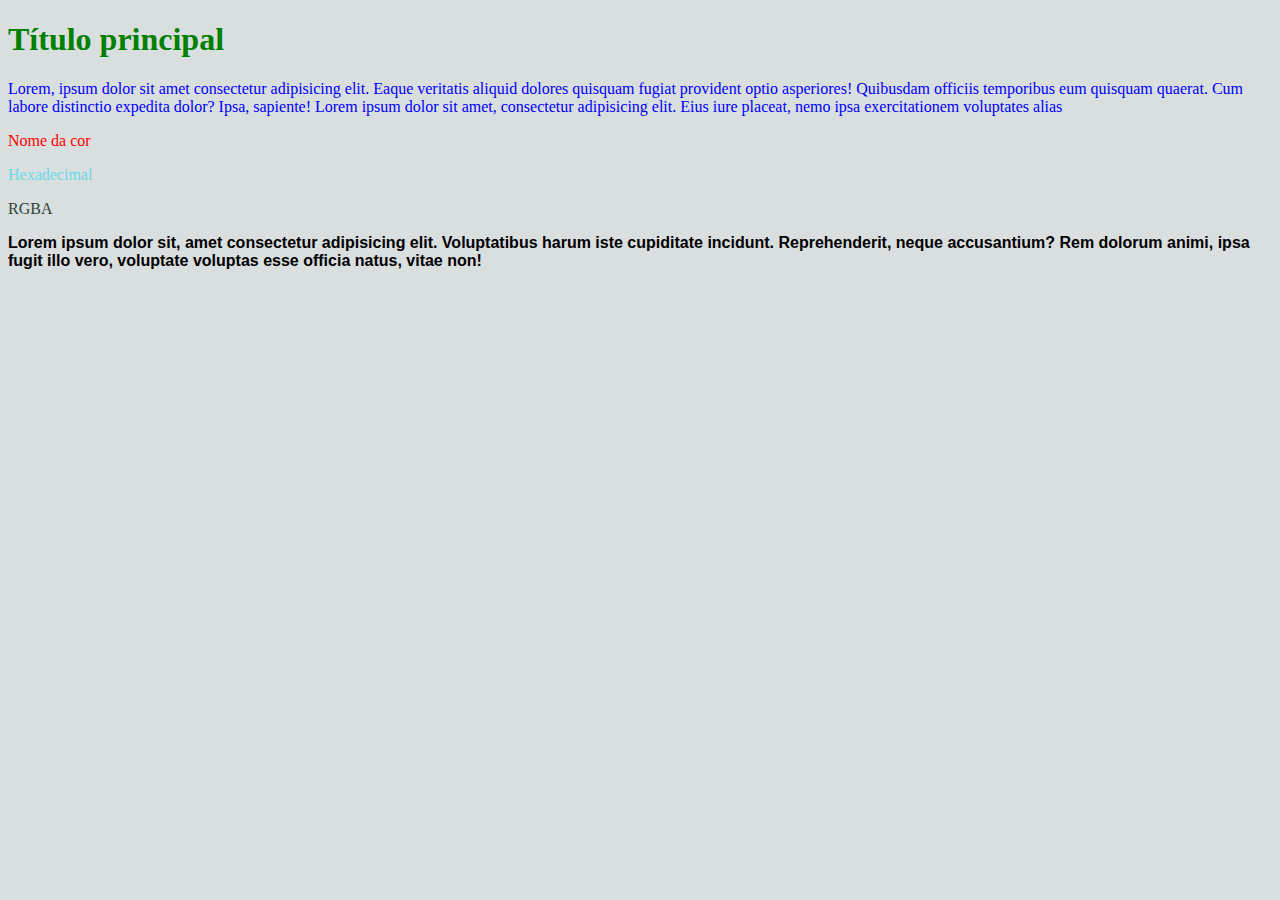
<file: 21-CSS/Aula_410-418/index.html>
<!DOCTYPE html>
<html lang="pt-br">
<head>
   <meta charset="UTF-8">
   <meta http-equiv="X-UA-Compatible" content="IE=edge">
   <meta name="viewport" content="width=device-width, initial-scale=1.0">
   <title>Aulas de CSS</title>
   <link rel="stylesheet" href="style.css">
</head>
<body>
   <h1 class="tit_princ">Título principal</h1>
   <p class="p-texto">Lorem, ipsum dolor sit amet consectetur adipisicing elit. Eaque veritatis aliquid dolores quisquam fugiat provident optio asperiores! Quibusdam officiis temporibus eum quisquam quaerat. Cum labore distinctio expedita dolor? Ipsa, sapiente! Lorem ipsum dolor sit amet, consectetur adipisicing elit. Eius iure placeat, nemo ipsa exercitationem voluptates alias</p>

   <div>
      <p class="nome-cor">Nome da cor</p>
      <p class="hexa">Hexadecimal</p>
      <p class="rgba">RGBA</p>
   </div>

   <div>
      <p class="fontes">Lorem ipsum dolor sit, amet consectetur adipisicing elit. Voluptatibus harum iste cupiditate incidunt. Reprehenderit, neque accusantium? Rem dolorum animi, ipsa fugit illo vero, voluptate voluptas esse officia natus, vitae non!</p>
   </div>
   
</body>
</html>
</file>
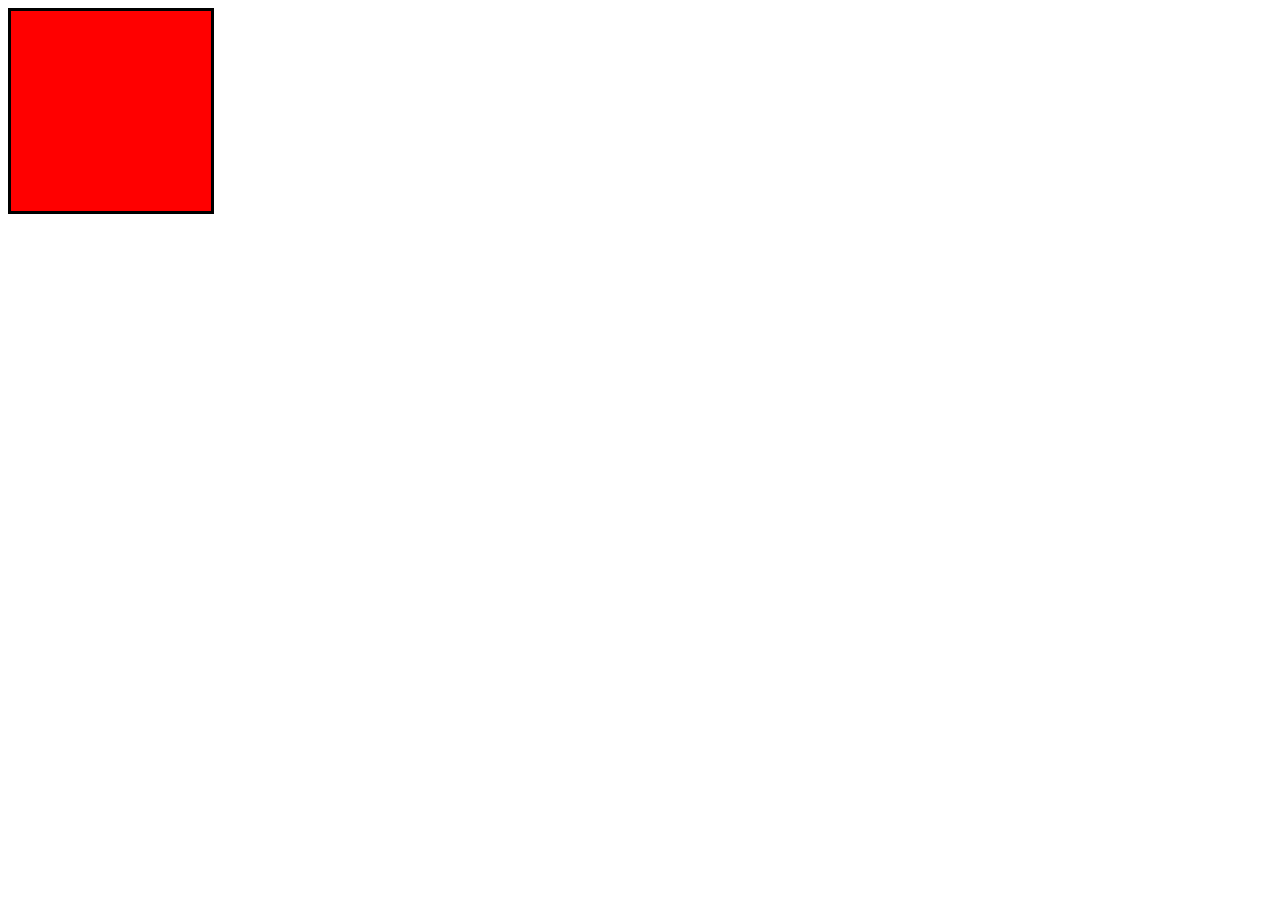
<file: 21-CSS/Aula_419-422/index.html>
<!DOCTYPE html>
<html lang="pt-br">
<head>
   <meta charset="UTF-8">
   <meta http-equiv="X-UA-Compatible" content="IE=edge">
   <meta name="viewport" content="width=device-width, initial-scale=1.0">
   <title>Box model</title>
   <link rel="stylesheet" href="style.css">
</head>
<body>
   <div id="quad">

   </div>
</body>
</html>
</file>
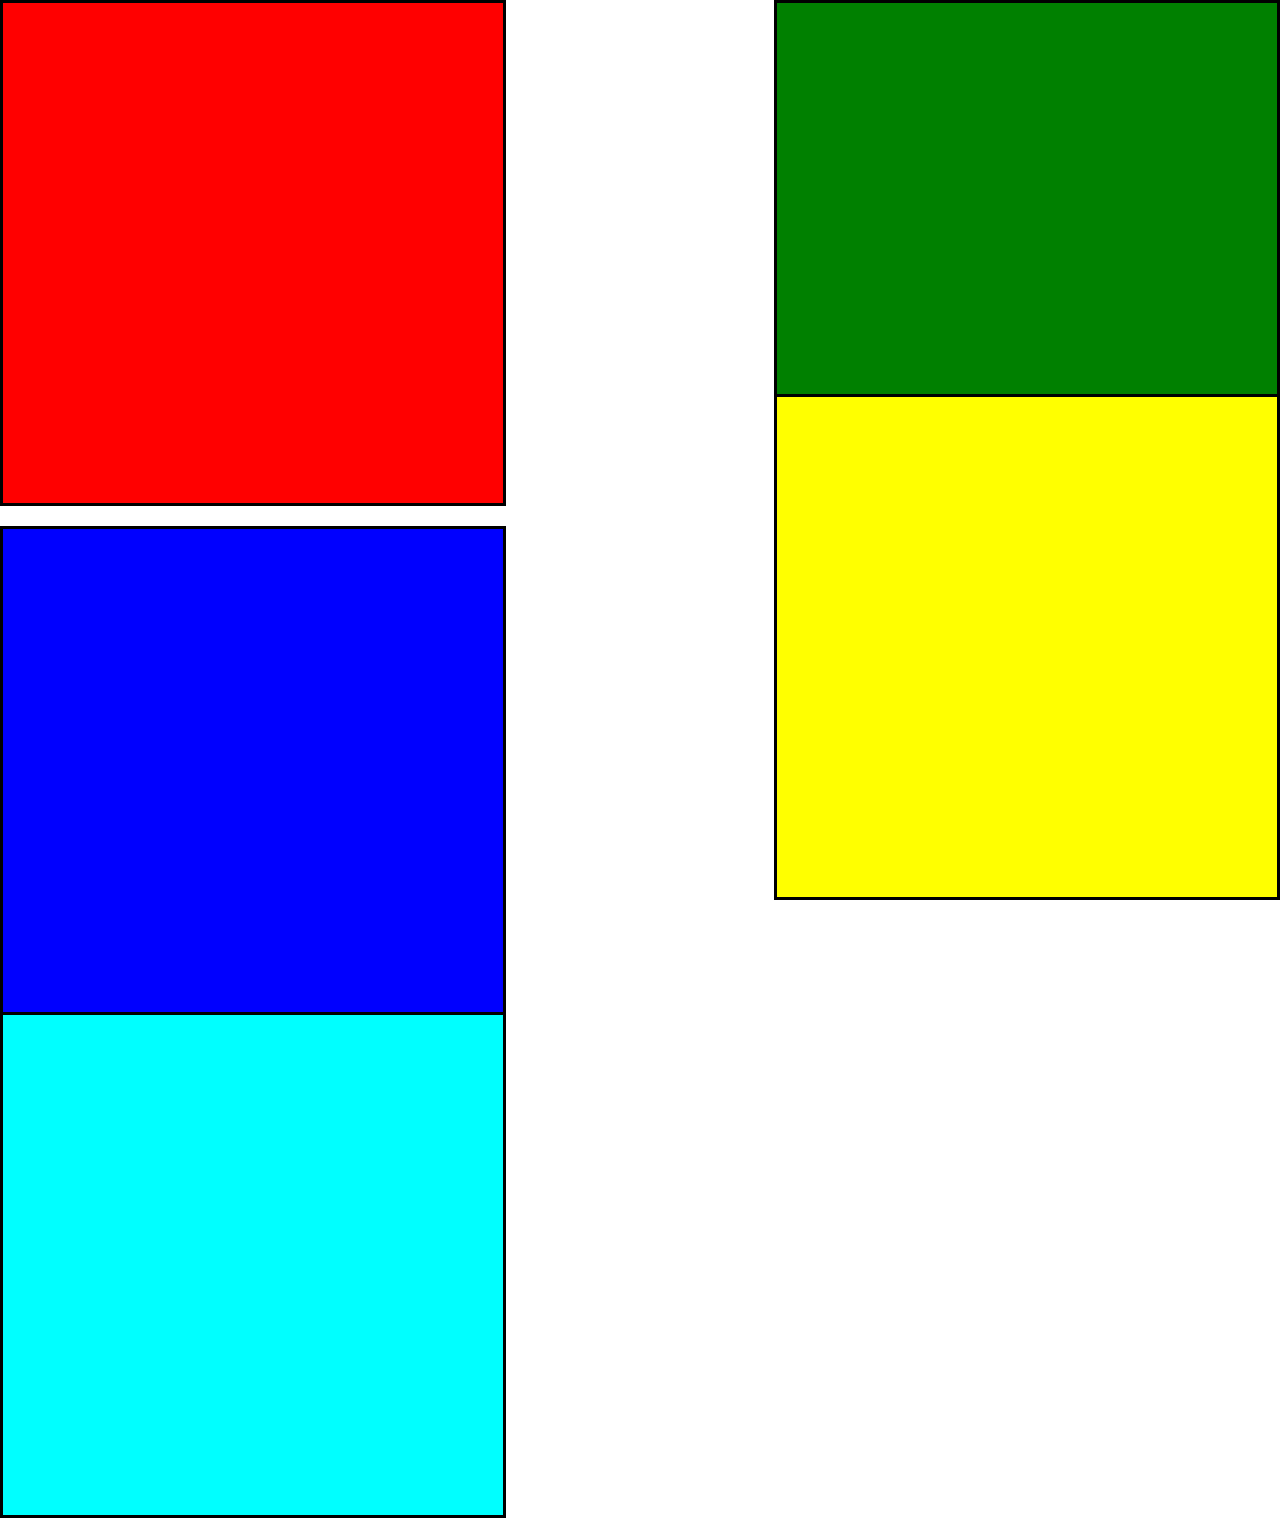
<file: 21-CSS/Aula_423-428/index.html>
<!DOCTYPE html>
<html lang="pt-br">
<head>
   <meta charset="UTF-8">
   <meta http-equiv="X-UA-Compatible" content="IE=edge">
   <meta name="viewport" content="width=device-width, initial-scale=1.0">
   <title>Postions</title>
   <link rel="stylesheet" href="style.css">
</head>
<body>
   <div class="div-position static"></div>
   <div class="div-position relative"></div>
   <div class="div-position absolute"></div>
   <div class="div-position fixed"></div>
   <div class="div-position sticky"></div>
</body>
</html>
</file>
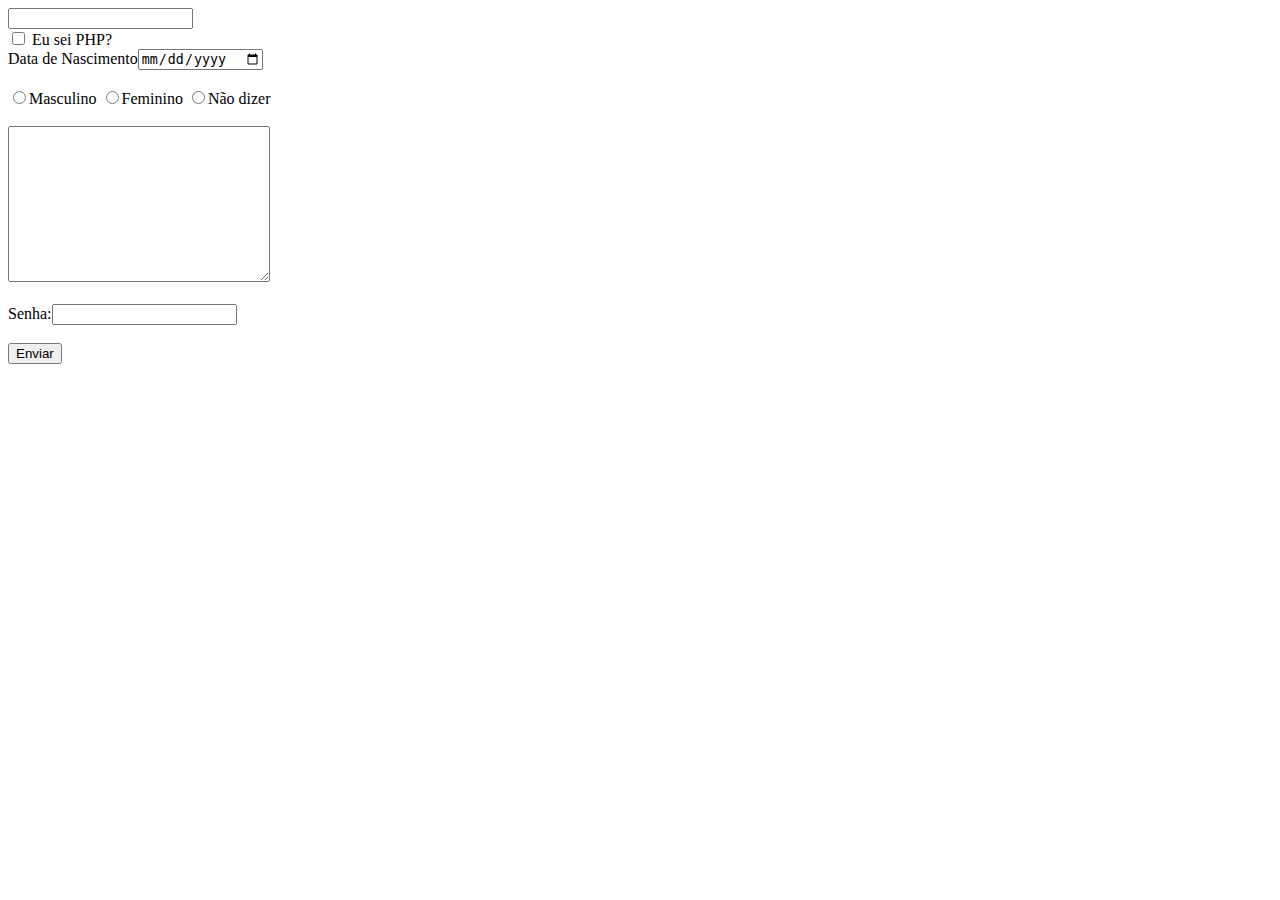
<file: 20-HTML/form.html>
<!DOCTYPE html>
<html lang="pt-br">
<head>
   <meta charset="UTF-8">
   <meta http-equiv="X-UA-Compatible" content="IE=edge">
   <meta name="viewport" content="width=device-width, initial-scale=1.0">
   <title>Forms</title>
</head>
<body>
   <form action="envia.php" method="POST"> 
      <input type="text" name="nome">
      <br>
      <input type="checkbox" name="chk_PHP"> Eu sei PHP?
      <br>
      Data de Nascimento<input type="date" name="Aniversario">
      <br>  
      <br>
      <input type="radio" name="sexo" value="masculino">Masculino
      <input type="radio" name="sexo" value="feminino">Feminino
      <input type="radio" name="sexo" value="sem_sexo">Não dizer
      <br>  
      <br>
      <textarea name="texto" cols="30" rows="10">

      </textarea>
      <br>  
      <br>
      Senha:<input type="password" name="senha">
      <br>  
      <br>
      <input type="submit" value="Enviar">
   </form>
   
</body>
</html>
</file>
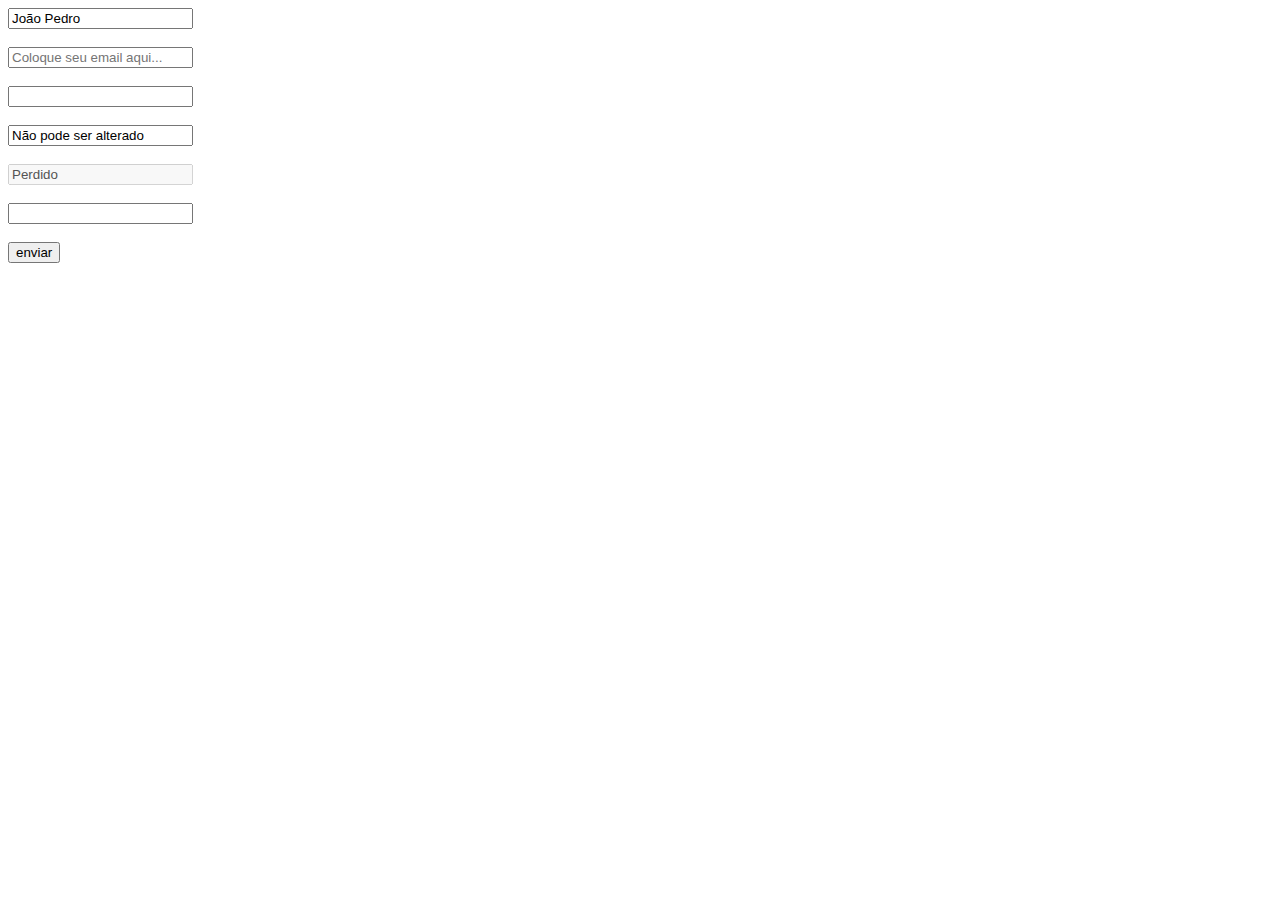
<file: 20-HTML/form2.html>
<!DOCTYPE html>
<html lang="pt-br">
<head>
   <meta charset="UTF-8">
   <meta http-equiv="X-UA-Compatible" content="IE=edge">
   <meta name="viewport" content="width=device-width, initial-scale=1.0">
   <title>Atributos de Formulários</title>
</head>
<body>
   <form>
      <input type="text" name="nome" value="João Pedro">
      <br><br>
      <input type="text" name="email" placeholder="Coloque seu email aqui...">
      <br><br>
      <input type="text" name="nome" required>
      <br><br>
      <input type="text" name="nome" value="Não pode ser alterado" readonly>
      <br><br>
      <input type="text" name="nome" value="Perdido" disabled>
      <br><br>
      <input type="text" name="nome" maxlength="5">
      <br><br>
      <input type="submit" value="enviar">
   </form>
</body>
</html>
</file>
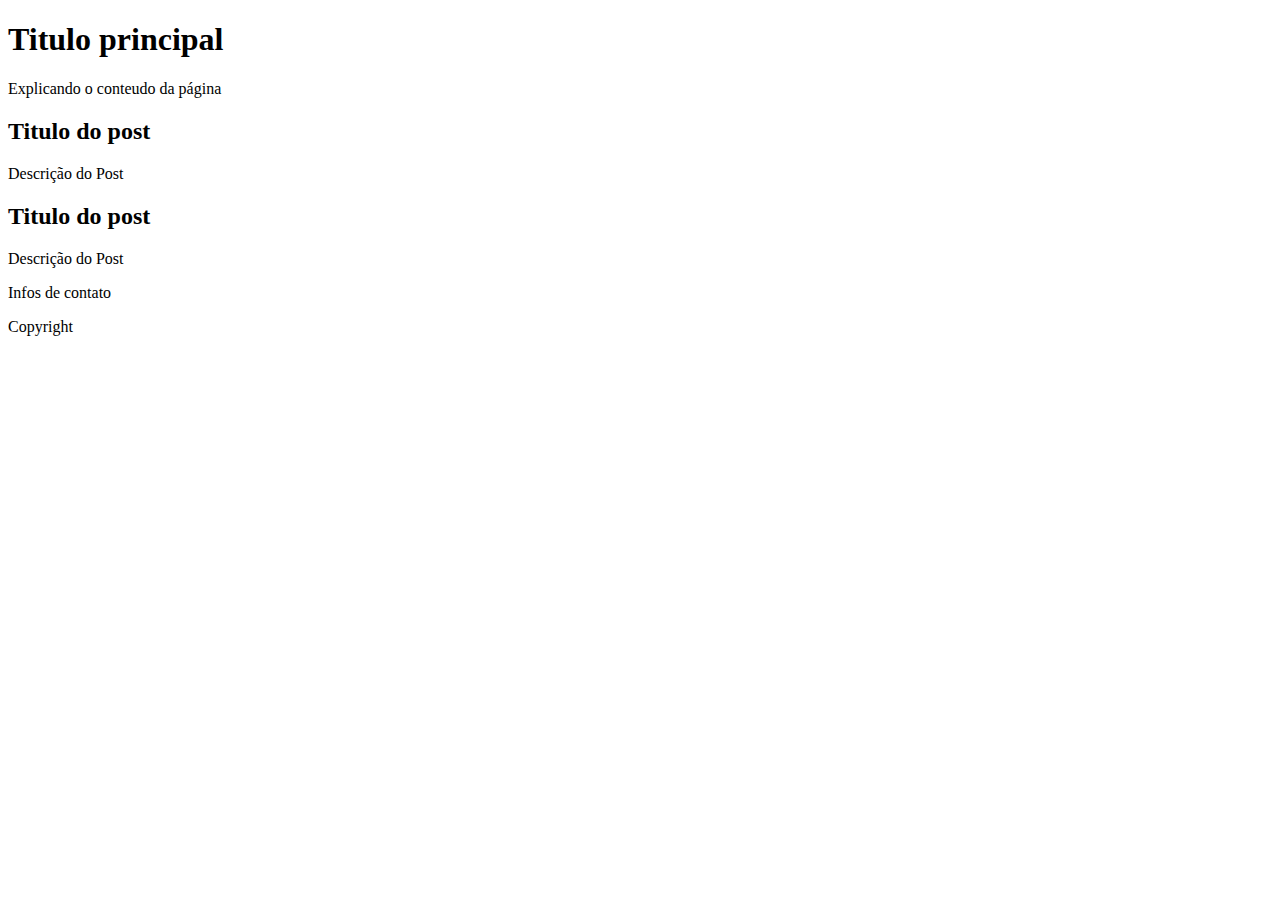
<file: 20-HTML/html_semantico.html>
<!DOCTYPE html>
<html lang="pt-br">
<head>
   <meta charset="UTF-8">
   <meta http-equiv="X-UA-Compatible" content="IE=edge">
   <meta name="viewport" content="width=device-width, initial-scale=1.0">
   <title>HTML Semântico</title>
</head>
<body>
   <header>
      <!--Cabeçalho-->
      <nav>
         <!--Logo-->
         <!--Barra de navegação com Links-->
      </nav>
   </header>
   <main>
      <!--Conteúdo principal-->
      <h1>Titulo principal</h1>
      <p>Explicando o conteudo da página</p>
   </main>
   <section>
      <!--Seção secundária-->
      <h2>Titulo do post</h2>
      <p>Descrição do Post</p>
      <h2>Titulo do post</h2>
      <p>Descrição do Post</p>
   </section>
   <aside>
      <!--Conteúdo na lateral do site-->
   </aside>
   <footer>
      <!--Rodapé-->
      <p>Infos de contato</p>
      <p>Copyright</p>
   </footer>
</body>
</html>
</file>
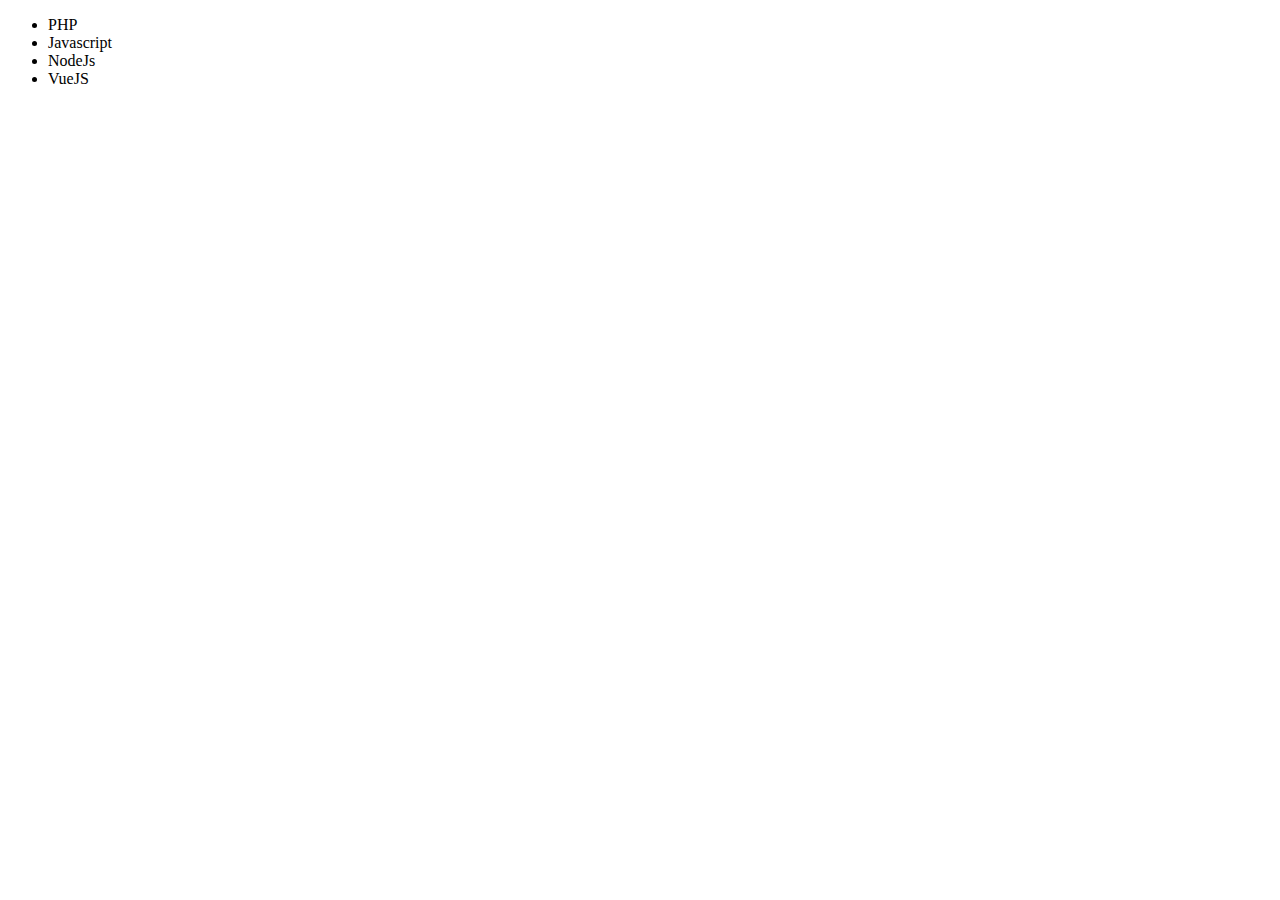
<file: 20-HTML/lista_mao_ordenada.html>
<!DOCTYPE html>
<html lang="pt-br">
<head>
   <meta charset="UTF-8">
   <meta http-equiv="X-UA-Compatible" content="IE=edge">
   <meta name="viewport" content="width=device-width, initial-scale=1.0">
   <title>Lista não ordenada</title>
</head>
<body>
   <ul>
      <li>PHP</li>
      <li>Javascript</li>
      <li>NodeJs</li>
      <li>VueJS</li>
   </ul>
   
</body>
</html>
</file>
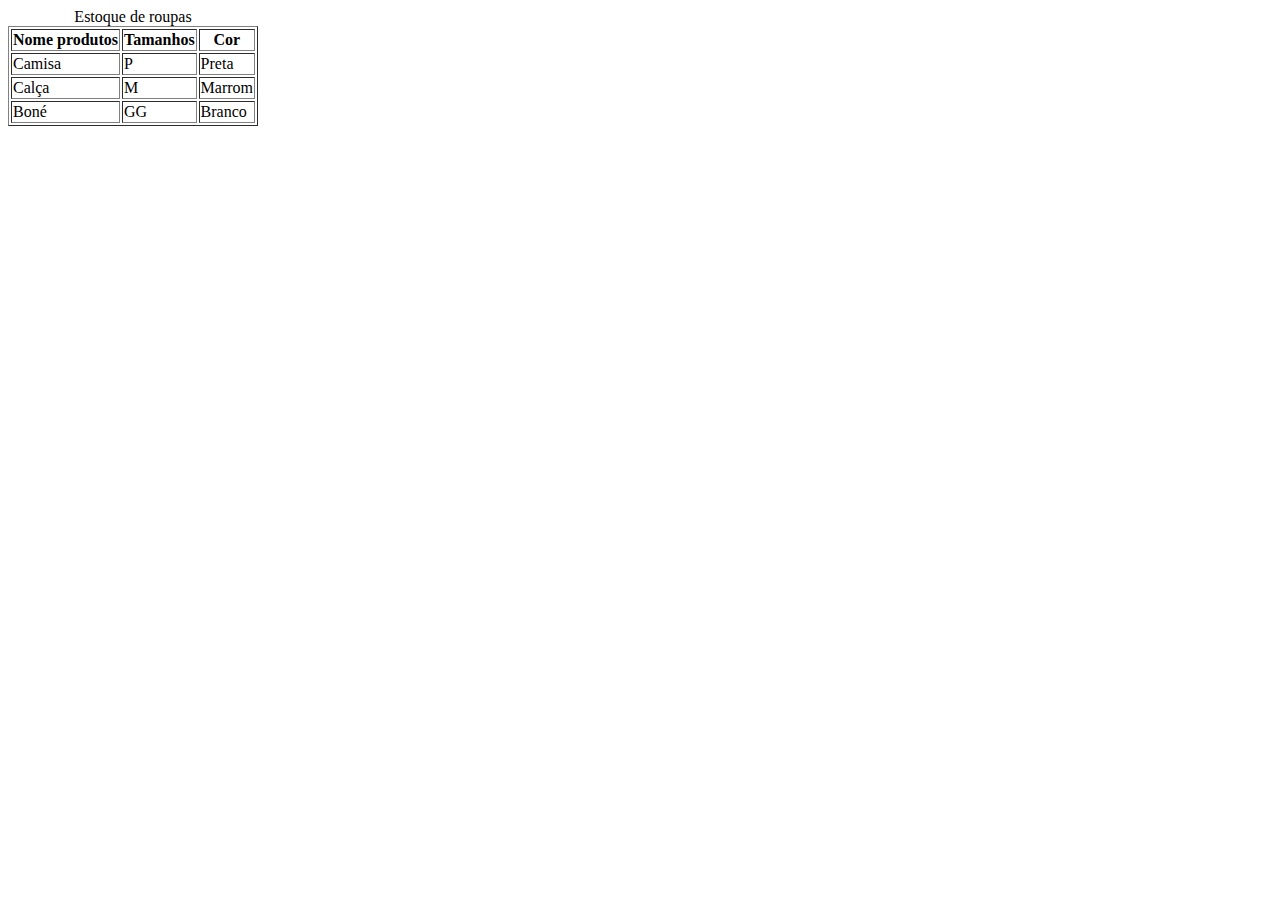
<file: 20-HTML/table.html>
<!DOCTYPE html>
<html lang="pt-br">
<head>
   <meta charset="UTF-8">
   <meta http-equiv="X-UA-Compatible" content="IE=edge">
   <meta name="viewport" content="width=device-width, initial-scale=1.0">
   <title>Tabelas</title>
</head>
<body>
   <table border="1">
      <caption>Estoque de roupas</caption>
      <tr>
         <th>Nome produtos</th>
         <th>Tamanhos</th>
         <th>Cor</th>
      </tr>
      <tr>
         <td>Camisa</td>
         <td>P</td>
         <td>Preta</td>
      </tr>
      <tr>
         <td>Calça</td>
         <td>M</td>
         <td>Marrom</td>
      </tr>
      <tr>
         <td>Boné</td>
         <td>GG</td>
         <td>Branco</td>
      </tr>
   </table>
</body>
</html>
</file>
<file: 21-CSS/Aula_410-418/style.css>
*{
   background-color: rgb(217, 222, 223);
}

h1{
   color: green;
}

.p-texto{
   color: blue;
}

#tit_princ{
   font-size: 36px;
}

/* Cores */

.nome-cor{
   color: red;
}

.hexa{
   color: #6bdae9;
}

.rgba{
   color: rgb(45, 66, 53);
}

/*Fontes*/

.fontes{
   font-family: Arial, Helvetica, sans-serif;
   font-weight: 600;
   
}
</file>
<file: 21-CSS/Aula_419-422/style.css>
#quad{
   width: 200px;
   height: 200px;
   background-color: red;
   border: 3px solid black;
}
</file>
<file: 21-CSS/Aula_423-428/style.css>
*{
   margin: 0;
   padding: 0;
}

.div-position{
   width: 500px;
   height: 500px;
   background-color: red;
   border: 3px solid black;
}

.static{
   position: static;
}

.relative{
   background-color: blue;
   position: relative;
   top: 20px;
}

.absolute{
   background-color: green;
   right: 0;
   top: 0;
   position: absolute;
}

.fixed{
   background-color: yellow;
   position: fixed;
   right: 0;
   bottom: 0;
}

.sticky{
   background-color: cyan;
   position: sticky;
   top: 0px;
}
</file>
